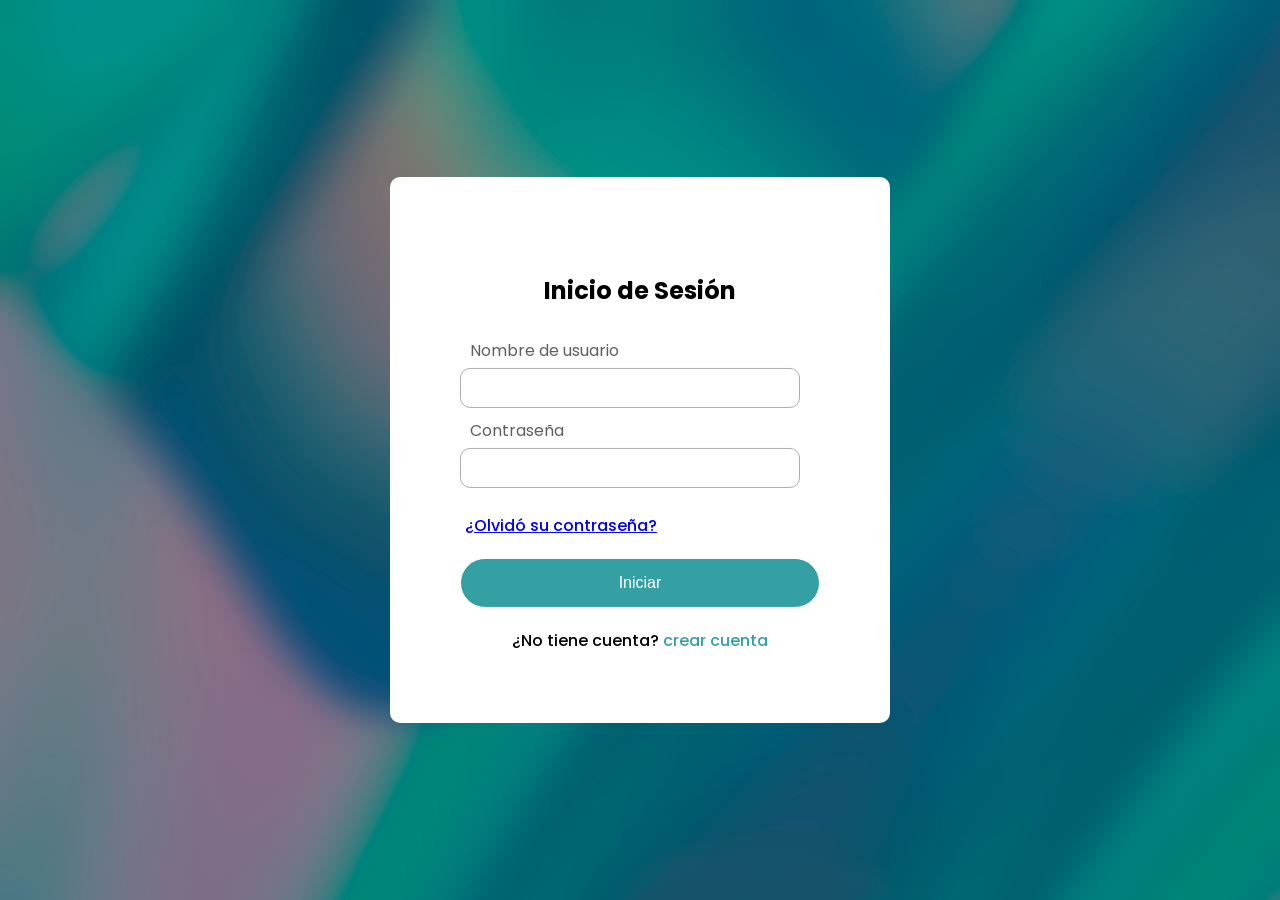
<file: web/QoriLlaqta/InicioSesion/Index.html>
<!DOCTYPE html>
<html lang="es">
<head>
    <meta charset="UTF-8">
    <meta name="viewport" content="width=device-width, initial-scale=1.0">
    <title>Document</title>
    <link rel="stylesheet" href="styles.css">
    <link rel="preconnect" href="https://fonts.googleapis.com">
    <link rel="preconnect" href="https://fonts.gstatic.com" crossorigin>
    <link href="https://fonts.googleapis.com/css2?family=Poppins:ital,wght@0,100;0,200;0,300;0,400;0,500;0,600;0,700;0,800;0,900;1,100;1,200;1,300;1,400;1,500;1,600;1,700;1,800;1,900&display=swap" rel="stylesheet">
</head>
<body>
    <div class="formulario">
        <h1>Inicio de Sesión</h1>
        <form id="loginForm" method="post">
            <div class="username">
                <input id="usernameInput" type="text" required>
                <label>Nombre de usuario</label>
            </div>
            <div class="username">
                <input id="passwordInput" type="password" required>
                <label>Contraseña</label>
            </div>
            <div class="recordar">
                <a href="Contraseña.html">¿Olvidó su contraseña?</a>
            </div>
            <button type="button" onclick="validarInicioSesion()">Iniciar</button>
            <div class="registrarse">
                ¿No tiene cuenta? <a href="NuevaCuenta.html">crear cuenta</a>
            </div>
            <div id="errorMessage" class="error-message" style="display: none;">*Por favor, complete todos los campos.</div>
        </form>
    </div>
    <script src="errorMssg.js"></script>
</body>
</html>
</file>
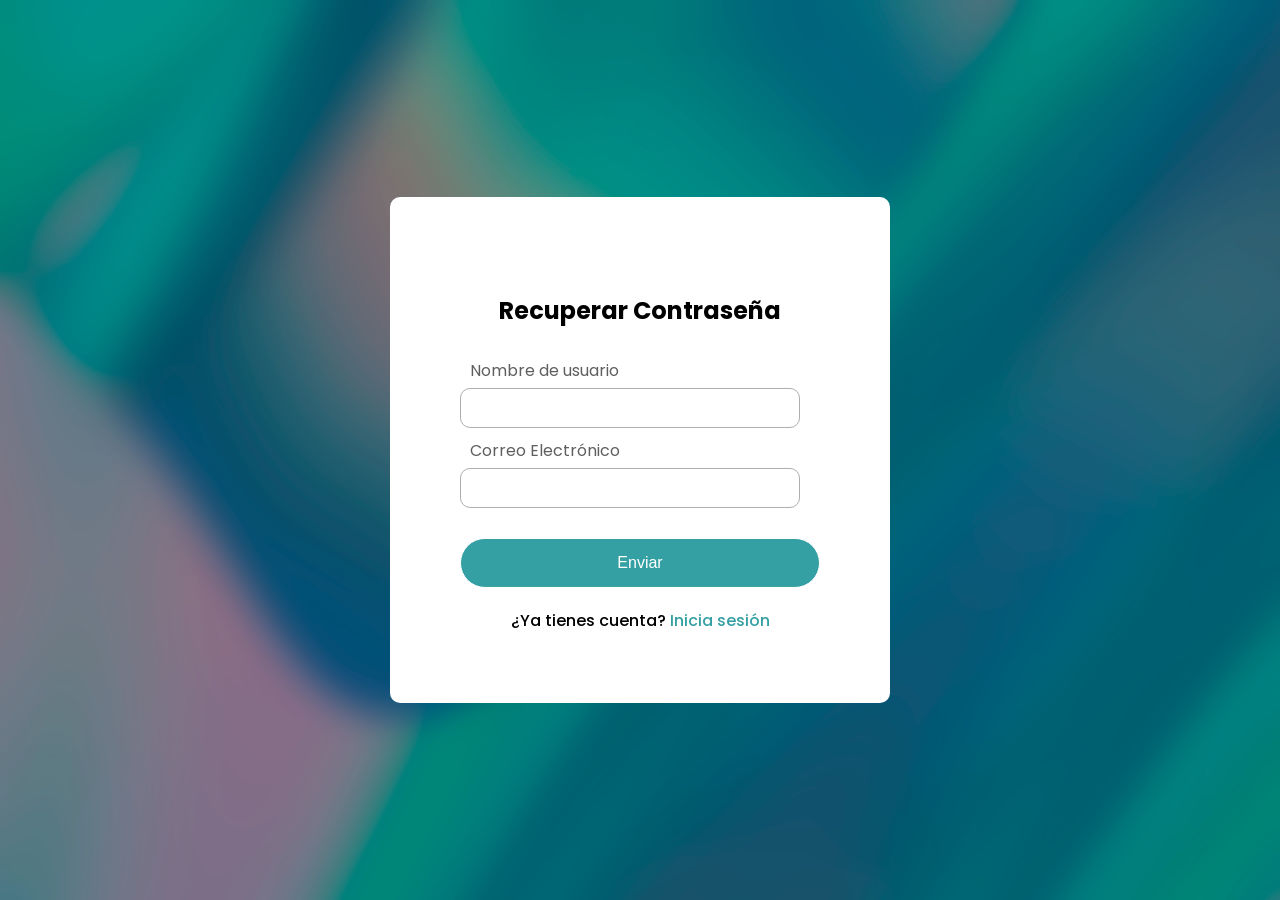
<file: web/QoriLlaqta/InicioSesion/Contraseña.html>
<!DOCTYPE html>
<html lang="es">
<head>
    <meta charset="UTF-8">
    <meta name="viewport" content="width=device-width, initial-scale=1.0">
    <title>Document</title>
    <link rel="stylesheet" href="styles.css">
    <link rel="preconnect" href="https://fonts.googleapis.com">
    <link rel="preconnect" href="https://fonts.gstatic.com" crossorigin>
    <link href="https://fonts.googleapis.com/css2?family=Poppins:ital,wght@0,100;0,200;0,300;0,400;0,500;0,600;0,700;0,800;0,900;1,100;1,200;1,300;1,400;1,500;1,600;1,700;1,800;1,900&display=swap" rel="stylesheet">
</head>
<body>
    <div class="formulario">
        <h1>Recuperar Contraseña</h1>
        <form method="post">
            <div class="username">
                <input type="text" required>
                <label>Nombre de usuario</label>
            </div>
            <div class="username">
                <input type="text" required>
                <label>Correo Electrónico</label>
            </div>
            <input type="submit" value="Enviar" onclick="window.location.href='./Index.html'">
            <div class="registrarse">
                ¿Ya tienes cuenta? <a href="./Index.html">Inicia sesión</a>
            </div>
        </form>
    </div>
</body>
</html>
</file>
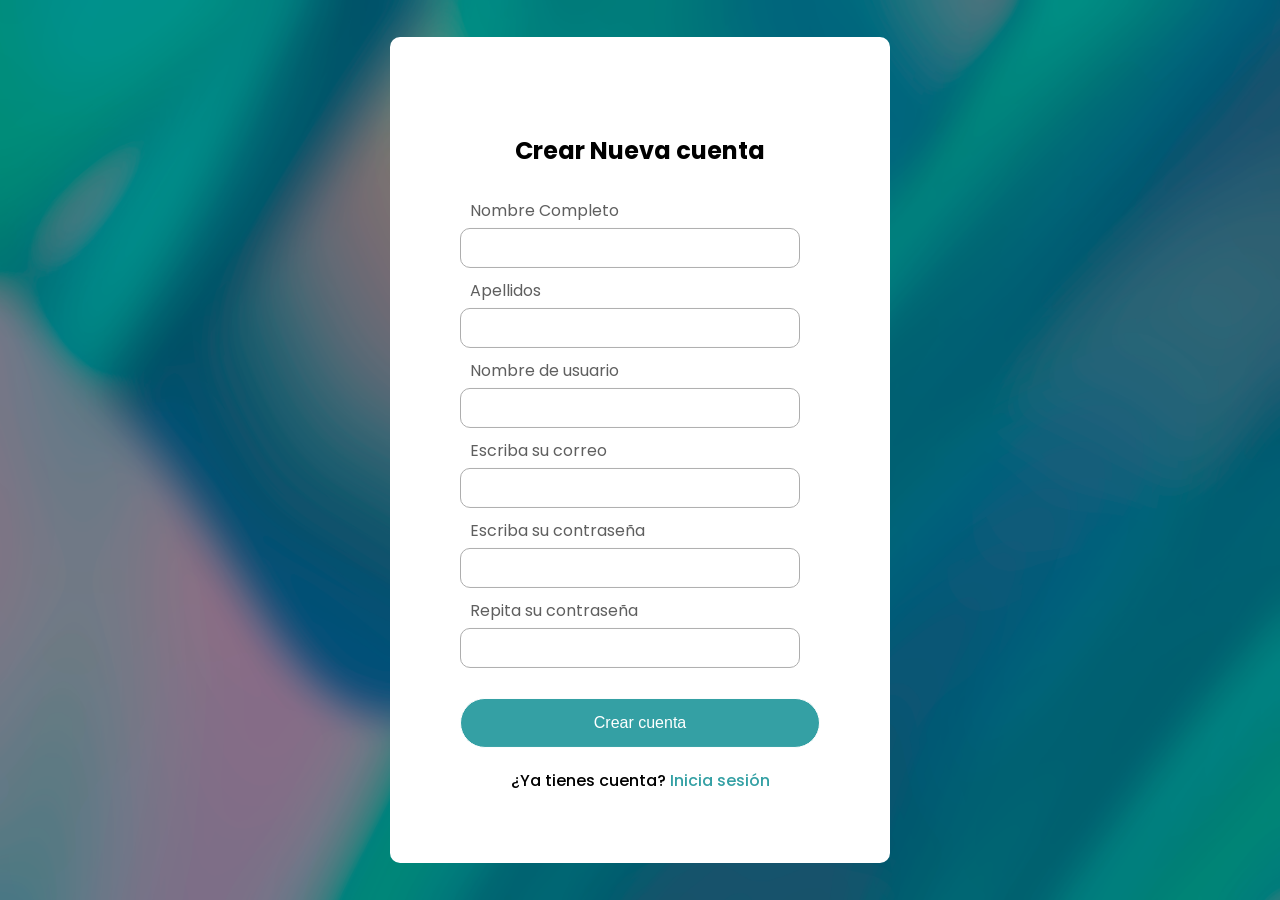
<file: web/QoriLlaqta/InicioSesion/NuevaCuenta.html>
<!DOCTYPE html>
<html lang="es">
<head>
    <meta charset="UTF-8">
    <meta name="viewport" content="width=device-width, initial-scale=1.0">
    <title>Document</title>
    <link rel="stylesheet" href="styles.css">
    <link rel="preconnect" href="https://fonts.googleapis.com">
    <link rel="preconnect" href="https://fonts.gstatic.com" crossorigin>
    <link href="https://fonts.googleapis.com/css2?family=Poppins:ital,wght@0,100;0,200;0,300;0,400;0,500;0,600;0,700;0,800;0,900;1,100;1,200;1,300;1,400;1,500;1,600;1,700;1,800;1,900&display=swap" rel="stylesheet">
</head>
<body>
    <div class="formulario">
        <h1>Crear Nueva cuenta</h1>
        <form method="post">
            <div class="username">
                <input type="text" required>
                <label>Nombre Completo</label>
            </div>
            <div class="username">
                <input type="text" required>
                <label>Apellidos</label>
            </div>
            <div class="username">
                <input type="text" required>
                <label>Nombre de usuario</label>
            </div>
            <div class="username">
                <input type="email" required>
                <label>Escriba su correo</label>
            </div>
            <div class="username">
                <input type="password" required>
                <label>Escriba su contraseña</label>
            </div>
            <div class="username">
                <input type="password" required>
                <label>Repita su contraseña</label>
            </div>
            <input type="submit" value="Crear cuenta">
            <div class="registrarse">
                ¿Ya tienes cuenta? <a href="./Index.html">Inicia sesión</a>
            </div>
    </div>
</body>
</html>
</file>
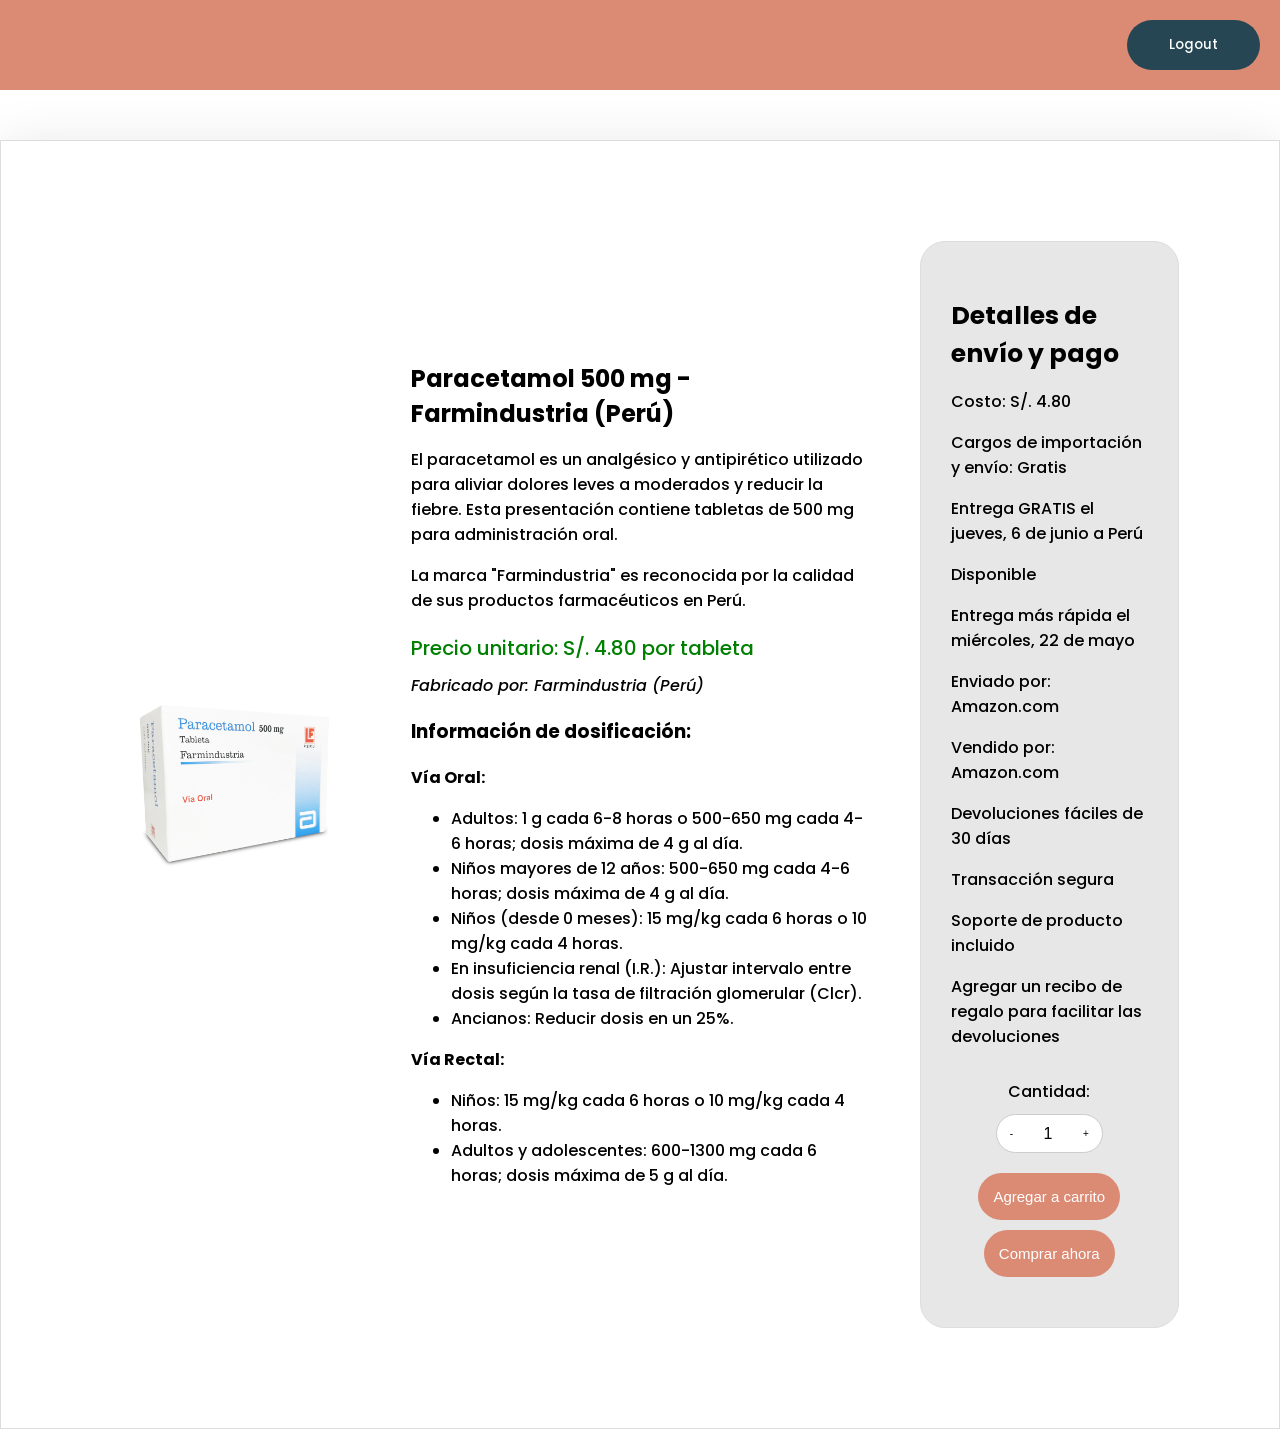
<file: web/QoriLlaqta/FuncionesMenú/Medicina/ComprarMedicina.html>
<!DOCTYPE html>
<html lang="es">
<head>
    <meta charset="UTF-8">
    <meta name="viewport" content="width=device-width, initial-scale=1.0">
    <title>Paracetamol 500 mg - Farmindustria (Perú)</title>
    <link rel="stylesheet" href="../CSS/styles3.css">
    <link rel="preconnect" href="https://fonts.googleapis.com">
    <link rel="preconnect" href="https://fonts.gstatic.com" crossorigin>
    <link href="https://fonts.googleapis.com/css2?family=Poppins:ital,wght@0,100;0,200;0,300;0,400;0,500;0,600;0,700;0,800;0,900;1,100;1,200;1,300;1,400;1,500;1,600;1,700;1,800&display=swap" rel="stylesheet">
</head>
<body>
    <header>
        <a href="../../InicioSesion/Index.html"><button>Logout</button></a>
    </header>
    <div class="container">
        <div class="product-image">
            <img src="../IMG/SinReceta/Medicamento16.jpg" alt="Paracetamol 500 mg - Farmindustria">
        </div>
        <div class="product-info">
            <div class="product-title">Paracetamol 500 mg - Farmindustria (Perú)</div>
            <div class="product-description">
                <p>El paracetamol es un analgésico y antipirético utilizado para aliviar dolores leves a moderados y reducir la fiebre. Esta presentación contiene tabletas de 500 mg para administración oral.</p>
                <p>La marca "Farmindustria" es reconocida por la calidad de sus productos farmacéuticos en Perú.</p>
            </div>
            <div class="product-price">Precio unitario: S/. 4.80 por tableta</div>
            <div class="product-manufacturer">Fabricado por: Farmindustria (Perú)</div>
            <div class="dosage-info">
                <h3>Información de dosificación:</h3>
                <p><strong>Vía Oral:</strong></p>
                <ul>
                    <li>Adultos: 1 g cada 6-8 horas o 500-650 mg cada 4-6 horas; dosis máxima de 4 g al día.</li>
                    <li>Niños mayores de 12 años: 500-650 mg cada 4-6 horas; dosis máxima de 4 g al día.</li>
                    <li>Niños (desde 0 meses): 15 mg/kg cada 6 horas o 10 mg/kg cada 4 horas.</li>
                    <li>En insuficiencia renal (I.R.): Ajustar intervalo entre dosis según la tasa de filtración glomerular (Clcr).</li>
                    <li>Ancianos: Reducir dosis en un 25%.</li>
                </ul>
                <p><strong>Vía Rectal:</strong></p>
                <ul>
                    <li>Niños: 15 mg/kg cada 6 horas o 10 mg/kg cada 4 horas.</li>
                    <li>Adultos y adolescentes: 600-1300 mg cada 6 horas; dosis máxima de 5 g al día.</li>
                </ul>
            </div>
        </div>
        <div class="additional-info">
            <h3>Detalles de envío y pago</h3>
            <p>Costo: S/. 4.80</p>
            <p>Cargos de importación y envío: Gratis</p>
            <p>Entrega GRATIS el jueves, 6 de junio a Perú</p>
            <p>Disponible</p>
            <p>Entrega más rápida el miércoles, 22 de mayo</p>
            <p>Enviado por: Amazon.com</p>
            <p>Vendido por: Amazon.com</p>
            <p>Devoluciones fáciles de 30 días</p>
            <p>Transacción segura</p>
            <p>Soporte de producto incluido</p>
            <p>Agregar un recibo de regalo para facilitar las devoluciones</p>
            <div class="quantity-control">
                <div class="quantity-label">Cantidad:</div>
                <div class="quantity-box">
                    <button class="quantity-button" onclick="decreaseQuantity()">-</button>
                    <input class="quantity-input" type="number" id="quantity" name="quantity" min="1" max="10" value="1" readonly>
                    <button class="quantity-button" onclick="increaseQuantity()">+</button>
                </div>
                <button class="buy-button" onclick="addToCart()">Agregar a carrito</button>
                <button class="buy-button" onclick="confirmPurchase()">Comprar ahora</button>
            </div>
        </div>
    </div>

    <script>
        function increaseQuantity() {
            var input = document.getElementById('quantity');
            var value = parseInt(input.value, 10);
            if (!isNaN(value) && value < 10) {
                input.value = value + 1;
            }
        }

        function decreaseQuantity() {
            var input = document.getElementById('quantity');
            var value = parseInt(input.value, 10);
            if (!isNaN(value) && value > 1) {
                input.value = value - 1;
            }
        }

        function addToCart() {
            var quantity = document.getElementById('quantity').value;
            alert('¡Agregado al Carrito! Cantidad: ' + quantity);
        }

        function confirmPurchase() {
            var quantity = document.getElementById('quantity').value;
            alert('¡Compra realizada! Cantidad: ' + quantity);
        }
    </script>
</body>
</html>
</file>
<file: web/QoriLlaqta/InicioSesion/styles.css>
body {
    margin: 0;
    padding: 0;
    font-family: "Poppins", sans-serif;
    font-weight: 500;
    font-style: normal;
    background: url(./bckg1.png);
    background-size: cover; 
    height: 100vh;
}

.formulario {
    position: absolute;
    top: 50%;
    left: 50%;
    transform: translate(-50%, -50%);
    width: 100%; 
    max-width: 400px; 
    background: white;
    border-radius: 10px;
    padding: 50px;
}

.formulario h1 {
    text-align: center;
    padding: 30px 0; /* Ajustado para aumentar el espacio entre el título y el contenido */
    font-size: 24px; /* Nuevo */
    margin-bottom: 0; 
    border-bottom: none; /* Eliminado el borde inferior */
}

.formulario form {
    padding: 0 20px; /* Cambiado */
    box-sizing: border-box;
}

.username, .password {
    margin: 500px 0; /* Aumenta la separación entre los campos */
}

form .username, form .password {
    margin: 20px 0; /* Cambiado */
    position: relative;
}

.username input, .password input {
    width: calc(100% - 20px); /* Cambiado */
    padding: 10px;
    font-size: 16px;
    border: 1px solid #adadad;
    border-radius: 10px;
    background: none;
    outline: none;
    box-sizing: border-box;
    margin-top: 10px; /* Añadido */
    margin-bottom: 10px; /* Añadido */
}

.username label, .password label {
    color: #5f5f5f;
    font-family: "Poppins", sans-serif;
    font-weight: 400;
    font-size: 16px;
    position: absolute;
    top: -20px;
    left: 10px; /* Ajustado */
}

.username {
    margin-bottom: 20px; /* Añadido */
}


.recordar {
    margin:  -5px 0 20px 5px;
    color: #34A0A4;
    cursor: pointer;
}

.recordar:hover {
    text-decoration: underline;
}

input[type="submit"], button {
    width: 100%;
    height: 50px;
    border: 1px solid;
    background: #34A0A4;
    border-radius: 25px;
    font-size: 16px; /* Cambiado */
    color: white;
    cursor: pointer;
    outline: none;
}

input[type="submit"]:hover, button:hover {
    border-color: #34A0A4;
    transition: .5s;
}

/* Estilo para mostrar el mensaje de error */
.error-message {
    color: red;
    font-size: 12px;
    margin-top: 5px;
}

.registrarse{
    margin: 20px 0; /* Cambiado */
    text-align: center;
    font-size: 16px;
    color: black;
}

.registrarse a{
    color:#34A0A4;
    text-decoration: none;
}

.registrarse a:hover{
    text-decoration: underline;
}


@media (max-width: 500px) {
    .formulario {
        width: 90%;
        padding: 30px;
    }
    
    .formulario h1 {
        font-size: 20px;
    }
    
    .username label, .password label {
        font-size: 14px;
        top: -15px;
    }
    
    .username input, .password input {
        font-size: 14px;
        margin-top: 5px;
        margin-bottom: 5px;
    }
}
</file>
<file: web/QoriLlaqta/FuncionesMenú/CSS/styles3.css>
body {
    margin: 0;
    padding: 0;
    font-family: "Poppins", sans-serif;
    font-weight: 500;
    font-style: normal;
    background: #ffffff;
    height: 100vh;
}
.container {
    max-width: 1300px;
    margin: 50px auto;
    padding: 100px;
    border: 1px solid #ddd;
    box-shadow: 0 5px 50px rgba(0, 0, 0, 0.1);
    display: grid;
    grid-template-columns: 1fr 2fr 1fr; /* Distribución en tres columnas */
    gap: 20px; /* Espacio entre las columnas */
    align-items: center;
}

header {
    position: relative;
    margin: 0;
    padding: 0;
    font-family: "Poppins", sans-serif;
    font-weight: 500;
    font-style: normal;
    background: #DB8A74;
    height: 10vh;
}

header button {
    position: absolute;
    top: 50%;
    right: 20px;
    transform: translateY(-50%);
    width: 10em;
    font-family: "Poppins", sans-serif;
    font-weight: 500;
    padding: 15px;
    background-color: #264653;
    color: white;
    border: none;
    border-radius: 30px;
    cursor: pointer;
}

header button:hover {
    background-color: #122a34;
}

.product-image {
    grid-column: 1; 
    overflow: hidden;
    text-align: center;
}

.product-image img {
    width: 100%;
    height: auto;
    transition: transform 0.3s ease;
    border: none; 
}

.product-image:hover img {
    transform: scale(1.1);
}

.product-info {
    grid-column: 2;
    padding: 30px;
}

.product-title {
    font-size: 24px;
    font-weight: bold;
    margin-bottom: 10px;
}

.product-description {
    margin-bottom: 20px;
}

.product-price {
    font-size: 20px;
    color: green;
    margin-bottom: 10px;
}

.product-manufacturer {
    font-style: italic;
    margin-bottom: 10px;
}

.dosage-info {
    margin-bottom: 20px;
}

.quantity-control {
    display: flex;
    flex-direction: column;
    align-items: center;
    justify-content: center;
    background-color: #f9f9f9;
    padding: 20px;
    border: 1px solid #ddd;
}

.quantity-label {
    margin-bottom: 10px;
}

.quantity-box {
    display: flex;
    align-items: center;
    margin-bottom: 10px;
}

.quantity-input {
    width: 60px;
    text-align: center;
    font-size: 16px;
    border: 1px solid #ccc;
    border-radius: 5px;
    margin: 0 5px;
    -moz-appearance: textfield;
}

.quantity-input::-webkit-outer-spin-button,
.quantity-input::-webkit-inner-spin-button {
    -webkit-appearance: none;
    margin: 0;
}

.quantity-button {
    padding: 8px;
    font-size: 10px;
    cursor: pointer;
    margin: 0 5px;
}

.buy-button {
    padding: 8px;
    font-size: 15px;
    cursor: pointer;
    background-color: green;
    color: white;
    border: none;
    border-radius: 5px;
    transition: background-color 0.3s ease;
}

.buy-button:hover {
    background-color: darkgreen;
}

.additional-info {
    grid-column: 3; 
    background-color: #E7E7E7;
    padding: 30px;
    border: 1px solid #ddd;
    border-radius: 25px;
}

.additional-info h3 {
    font-size: 25px;
    margin-bottom: 8px;
}

.additional-info p {
    margin-bottom: 10px;
}

@media (max-width: 1200px) {
    .container {
        padding: 50px;
        grid-template-columns: 1fr 2fr; 
    }

    .additional-info {
        grid-column: span 2; 
    }
}

@media (max-width: 768px) {
    .container {
        padding: 20px;
        grid-template-columns: 1fr; 
    }

    .product-image, .product-info, .additional-info {
        grid-column: span 1; 
    }
}

@media (max-width: 480px) {
    .header button {
        width: 8em;
        padding: 10px;
    }

    .container {
        padding: 10px;
    }

    .product-title {
        font-size: 20px;
    }

    .product-description, .dosage-info, .additional-info {
        font-size: 14px;
    }

    .product-price {
        font-size: 18px;
    }

    .buy-button, .quantity-button {
        font-size: 12px;
    }

    .quantity-input {
        width: 50px;
        font-size: 14px;
    }
}

.quantity-control {
    display: flex;
    flex-direction: column;
    align-items: center;
    justify-content: center;
    background-color: #f9f9f9;
    padding: 20px;
    border: 1px solid #ddd;
}

.quantity-label {
    margin-bottom: 10px;
}

.quantity-button {
    padding: 8px;
    font-size: 10px;
    cursor: pointer;
    margin: 0;
    border: none;
    background: none;
}

.quantity-input {
    width: 40px;
    text-align: center;
    font-size: 16px;
    border: none;
    background: none;
}

.buy-button {
    padding: 8px;
    font-size: 15px;
    cursor: pointer;
    background-color: green;
    color: white;
    border: none;
    border-radius: 5px;
    transition: background-color 0.3s ease;
    margin-top: 10px;
}

.buy-button:hover {
    background-color: darkgreen;
}

.quantity-wrapper {
    display: flex;
    align-items: center;
    border: 1px solid #ddd;
    border-radius: 5px;
    padding: 0 5px;
    background-color: #ffffff; 
}

.quantity-control {
    display: flex;
    flex-direction: column;
    align-items: center;
    justify-content: center;
    background-color: #E7E7E7; 
    padding: 20px;
    border:none;
}

.quantity-label {
    margin-bottom: 10px;
}

.quantity-box {
    display: flex;
    align-items: center;
    margin-bottom: 10px;
    background-color: #ffffff; 
    border: 1px solid #ccc; 
    border-radius: 50px; 
    padding: 5px; 
}

.quantity-input {
    width: 40px;
    text-align: center;
    font-size: 16px;
    border: none; 
    background: none; 
}

.quantity-button {
    padding: 8px;
    font-size: 10px;
    cursor: pointer;
    margin: 0;
    border: none; 
    background: none; 
}

.quantity-input::-webkit-outer-spin-button,
.quantity-input::-webkit-inner-spin-button {
    -webkit-appearance: none;
    margin: 0;
}

.buy-button {
    padding: 15px;
    font-size: 15px;
    cursor: pointer;
    background-color: #db8a74; 
    color: white;
    border: none;
    border-radius: 50px;
    transition: background-color 0.3s ease;
    margin-top: 10px;
}

.buy-button:hover {
    background-color: #aa6f59;
}
</file>
